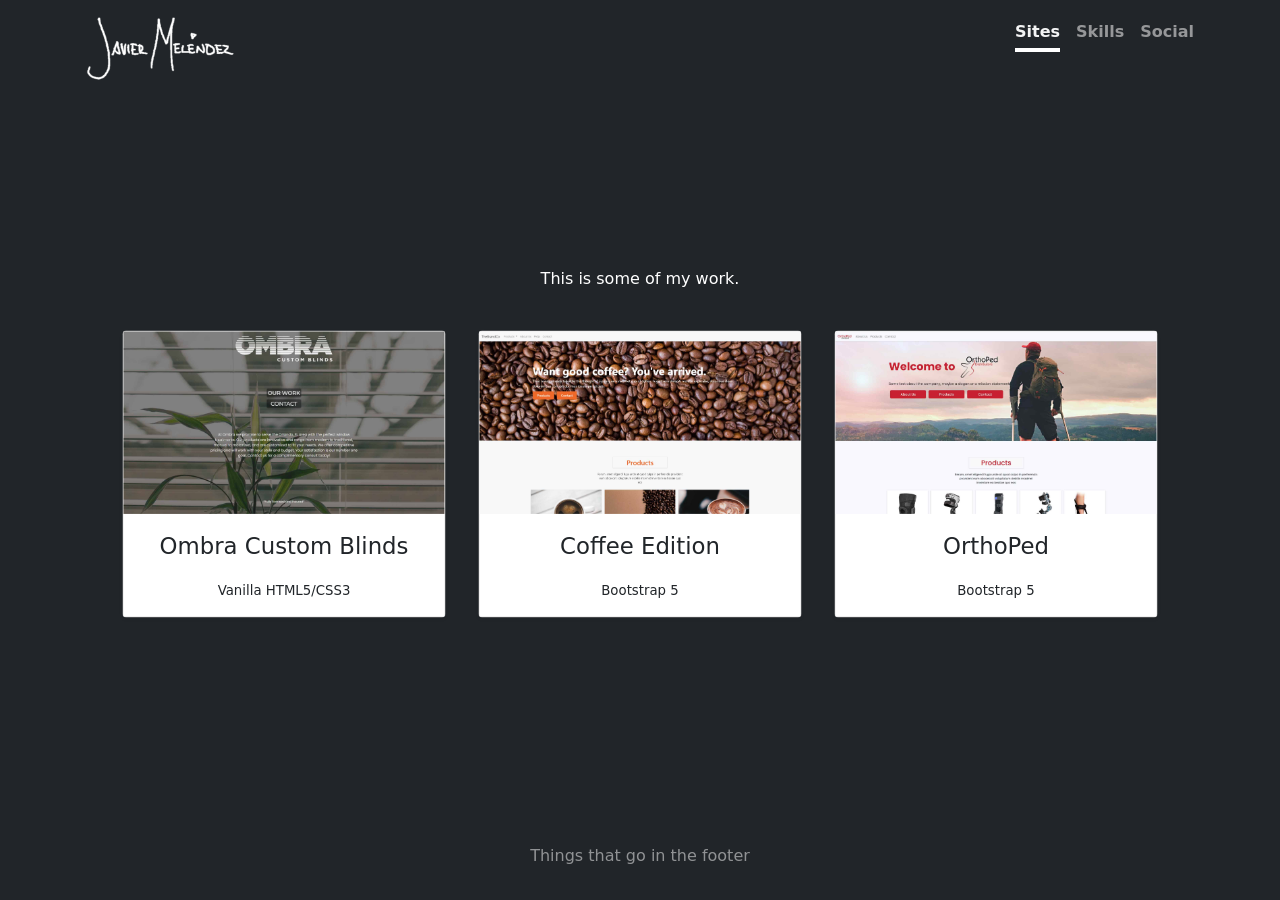
<file: index.html>
<!doctype html>
<html lang="en" class="h-100">
  <head>
    
    <meta charset="utf-8">
    <meta name="viewport" content="width=device-width, initial-scale=1">
    <meta name="description" content="">
    <title>Opus Meum</title>
    <!-- CSS -->
    <link href="Home/bootstrap.css" rel="stylesheet">    
    <link href="Home/styles.css" rel="stylesheet">

  </head>

  <body class="d-flex h-100 text-center text-white bg-dark">

    <div class="container d-flex p-3 flex-column bg-dark">
      <!-- HEADER -->
      <header class="mb-auto">
        <div>
          <img class="itsMe float-md-start mb-0" src="/Home/img/mewhite.png">
          <nav class="nav navBar justify-content-center float-md-end">
            <a class="nav-link active" aria-current="page" href="/index.html">Sites</a>
            <a class="nav-link" href="#">Skills</a>
            <a class="nav-link" href="#">Social</a>
          </nav>
        </div>
      </header>
      <!-- MAIN -->
      <main class="px-3">
      <!-- PRODUCT ALBUM -->
        <div id="" class="album py-5 bg-dark">
          <!-- PRODUCT TEXT -->
          <div class="container">
            <div class="col">
              <div class="d-flex justify-content-center">
                <p class="p-3 fs-6 col-md-8 col-lg-5 text-center">This is some of my work.</p>
              </div>
            </div>
          </div>
          <div id="imgcontainer" class="container">
            <div class="row row-cols-1 row-cols-lg-3 g-3 mb-5 text-dark">
              <div class="col" id="siteCard">
                <div data-aos="slide-up" data-aos-delay="0" data-aos-duration="1000" data-aos-easing="ease-out"  class="card shadow-sm">
                  <a href="/Ombra/index.html"><img src="Home/img/ombra.jpg" loading="lazy" alt="ombra custom blinds site" class="h-100 w-100">
                  </a>
                  <div class="card-body">
                  <p class="card-text fs-4">Ombra Custom Blinds</p>
                  <small>Vanilla HTML5/CSS3</small>
                  </div>
                </div>
              </div>
              <div class="col" id="siteCard">
                <div data-aos="slide-up" data-aos-delay="0" data-aos-duration="1000" data-aos-easing="ease-out"  class="card shadow-sm">
                  <a href="/CoffeeIsLife/index.html"><img src="Home/img/coffee.jpg" loading="lazy" alt="coffee template" class="h-100 w-100">
                  </a>
                  <div class="card-body">
                  <p class="card-text fs-4">Coffee Edition</p>
                  <small>Bootstrap 5</small>
                  </div>
                </div>
              </div>
              <div class="col" id="siteCard">
                <div data-aos="slide-up" data-aos-delay="0" data-aos-duration="1000" data-aos-easing="ease-out"  class="card shadow-sm">
                  <a href="/OrthoPed/index.html"><img src="Home/img/orthoped.jpg" loading="lazy" alt="coffee template" class="h-100 w-100">
                  </a>
                  <div class="card-body">
                  <p class="card-text fs-4">OrthoPed</p>
                  <small>Bootstrap 5</small>
                  </div>
                </div>
              </div>
            </div>
          </div>
        </div>
      </main>
      <!-- FOOTER -->
      <footer class="mt-auto text-white-50">
        <p>Things that go in the footer</p>
      </footer>
    </div>
    <script src="Home/bootstrap.bundle.js"></script>
  </body>
</html>
</file>
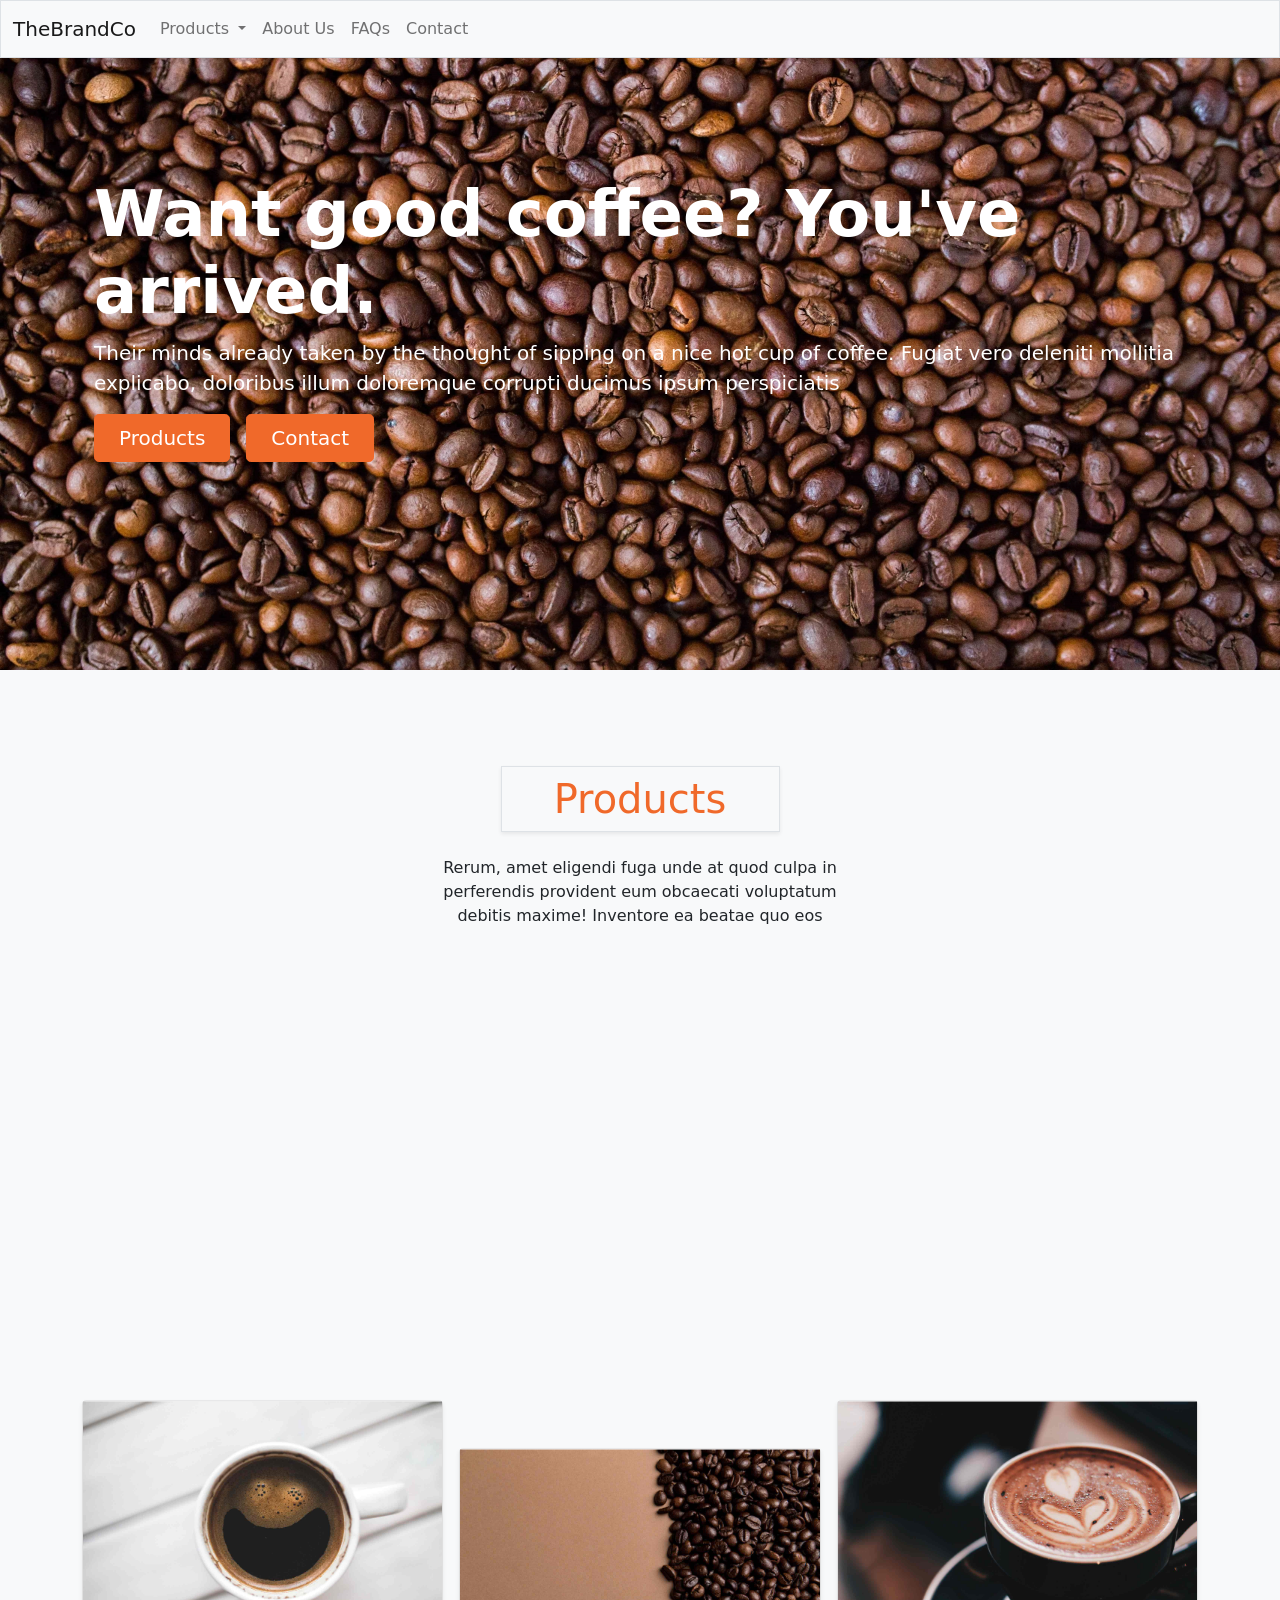
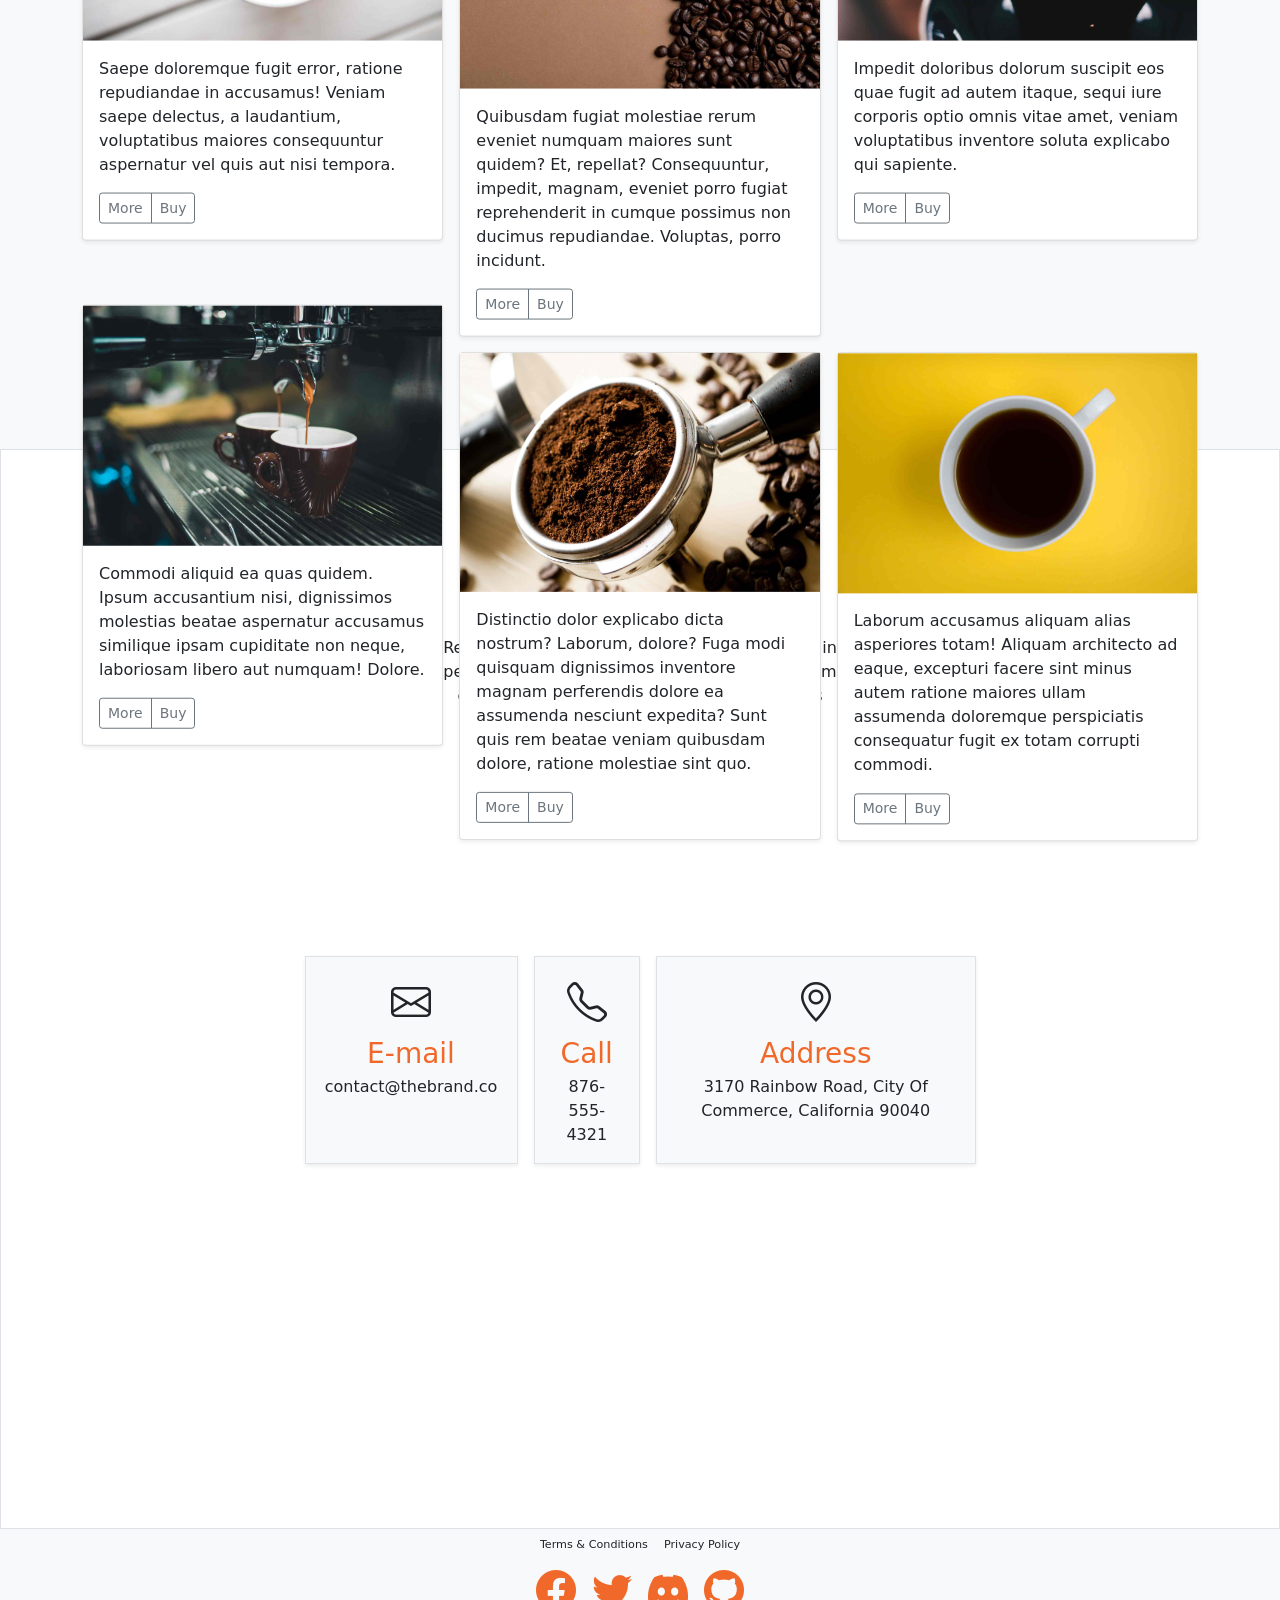
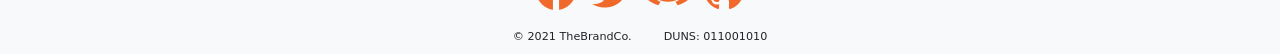
<file: CoffeeIsLife/index.html>
<!DOCTYPE html>
<html lang="en">

  <head>
    <!-- PAGE SETUP -->
    <meta charset="UTF-8">
    <meta name="viewport" content="width=device-width, initial-scale=1">
    <!-- CSS -->
    <link href="css/bootstrap.css" rel="stylesheet">
    <link rel="stylesheet" href="https://cdn.jsdelivr.net/npm/bootstrap-icons@1.5.0/font/bootstrap-icons.css">
    <link href="https://unpkg.com/aos@2.3.1/dist/aos.css" rel="stylesheet">
    <link rel="stylesheet" href="css/custom.css">
    <!-- CANONICAL DECLARATION -->
    <link rel="canonical" href="https://zedrei.github.io/">
    <!-- TITLE & DESCRIPTION -->
    <title>ZedRei</title>
    <meta name="description" content="Bootstrap 5 Template">
    <!-- KEYWORDS - PLACEBO EDITION -->
    <meta name="keywords" content="bootstrap, template" />
  </head>

  <body>
    <div class="bodyWrap">
      <!-- NAVBAR -->
      <nav class="navbar navbar-expand-sm navbar-light bg-light border shadow-sm">
        <div class="container-fluid">
          <a class="navbar-brand" href="#">TheBrandCo</a>
          <button class="navbar-toggler" type="button" data-bs-toggle="collapse" data-bs-target="#navbarSupportedContent" aria-controls="navbarSupportedContent" aria-expanded="false" aria-label="Toggle navigation">
            <span class="navbar-toggler-icon"></span>
          </button>
          <div class="collapse navbar-collapse" id="navbarSupportedContent">
            <ul class="navbar-nav me-auto mb-2 mb-lg-0">
              <li class="nav-item dropdown">
                <a class="nav-link dropdown-toggle" href="#" id="navbarDropdown" role="button" data-bs-toggle="dropdown" aria-expanded="false">
                  Products
                </a>
                <ul class="dropdown-menu" aria-labelledby="navbarDropdown">
                  <li><a class="dropdown-item" href="#cff"><b>ALL</b></a></li>
                  <li><a class="dropdown-item" href="#cff">Same stuff</a></li>
                </ul>
              </li>
              <li class="nav-item">
                <a class="nav-link" href="#">About Us</a>
              </li>
              <li class="nav-item">
                <a class="nav-link" href="#">FAQs</a>
              </li>
              <li class="nav-item">
                <a class="nav-link" href="#cntct">Contact</a>
              </li>
            </ul>
          </div>
        </div>
      </nav>

      <!-- HERO SECTION -->
      <section id="frontContainer" loading="eager" class="container col-xxl-8 p-4">
        <div>
          <img class="heroimage" src="./img/coffee10B.jpg" alt="main image">
          <!-- <video class="herovideo" autoplay muted loop src="/videos/coffee01.mp4"></video> -->
        </div>
        <div data-aos="zoom-in" data-aos-delay="200" data-aos-duration="1000" data-aos-easing="ease-out-back" id="frontWords" class="row flex-lg-row-reverse align-items-center g-1 py-1">
          <div class="col-lg-12">
            <h1 class="display-3 text-white fw-bold lh-3">Want good coffee? You've arrived. 
            </h1>
              <p class="fs-5 text-white">Their minds already taken by the thought of sipping on a nice hot cup of coffee. Fugiat vero deleniti mollitia explicabo, doloribus illum doloremque corrupti ducimus ipsum perspiciatis
              </p>
            <div class="d-flex flex-column flex-md-row gap-2">
              <a href="#cff" class="btn btn-orange btn-lg px-4 me-md-2">Products</a>
              <a href="#cntct" class="btn btn-orange btn-lg px-4 me-md-2">Contact</a>
            </div>
          </div>
        </div>
      </section>

      <!-- PRODUCT ALBUM -->
      <div id="cff" class="album py-5 bg-light">
        <!-- PRODUCT TEXT -->
        <div class="container">
          <div class="col">
            <div class="d-flex justify-content-center">
              <h1 class="p-2 mt-3 mt-lg-5 fs-1 text-orange text-center border col-5 col-md-3 col-lg-3 shadow-sm bg-light">Products</h1>
            </div>
            <div class="d-flex justify-content-center">
              <p class="p-3 fs-6 col-md-8 col-lg-5 text-center">Rerum, amet eligendi fuga unde at quod culpa in perferendis provident eum obcaecati voluptatum debitis maxime! Inventore ea beatae quo eos</p>
            </div>
          </div>
        </div>
        <div id="imgcontainer" class="container">
          <div class="row row-cols-1 row-cols-sm-2 row-cols-md-3 g-3 mb-5">
            <div class="col">
              <div data-aos="slide-up" data-aos-delay="0" data-aos-duration="1000" data-aos-easing="ease-out"  class="card shadow-sm">
                <img src="./img/coffee02.jpg" loading="lazy" class="productIMG" alt="coffee2">
                <div class="card-body">
                  <p class="card-text">Saepe doloremque fugit error, ratione repudiandae in accusamus! Veniam saepe delectus, a laudantium, voluptatibus maiores consequuntur aspernatur vel quis aut nisi tempora.</p>
                  <div class="d-flex justify-content-between align-items-center">
                    <div class="btn-group">
                      <button type="button" class="btn btn-sm btn-outline-secondary">More</button>
                      <button type="button" class="btn btn-sm btn-outline-secondary">Buy</button>
                    </div>
                  </div>
                </div>
              </div>
            </div>
            <div class="col">
              <div data-aos="slide-up" data-aos-delay="50" data-aos-duration="1000" data-aos-easing="ease-out" class="card shadow-sm">
                <img src="./img/coffee01.jpg" loading="lazy" class="productIMG" alt="coffee1">
                <div class="card-body">
                  <p class="card-text">Quibusdam fugiat molestiae rerum eveniet numquam maiores sunt quidem? Et, repellat? Consequuntur, impedit, magnam, eveniet porro fugiat reprehenderit in cumque possimus non ducimus repudiandae. Voluptas, porro incidunt.</p>
                  <div class="d-flex justify-content-between align-items-center">
                    <div class="btn-group">
                      <button type="button" class="btn btn-sm btn-outline-secondary">More</button>
                      <button type="button" class="btn btn-sm btn-outline-secondary">Buy</button>
                    </div>
                  </div>
                </div>
              </div>
            </div>
            <div class="col">
              <div data-aos="slide-up" data-aos-delay="100" data-aos-duration="1000" data-aos-easing="ease-out" class="card shadow-sm">
                <img src="./img/coffee03.jpg" loading="lazy" class="productIMG" alt="coffee3">
                <div class="card-body">
                  <p class="card-text">Impedit doloribus dolorum suscipit eos quae fugit ad autem itaque, sequi iure corporis optio omnis vitae amet, veniam voluptatibus inventore soluta explicabo qui sapiente.</p>
                  <div class="d-flex justify-content-between align-items-center">
                    <div class="btn-group">
                      <button type="button" class="btn btn-sm btn-outline-secondary">More</button>
                      <button type="button" class="btn btn-sm btn-outline-secondary">Buy</button>
                    </div>
                  </div>
                </div>
              </div>
            </div>
            <div class="col">
              <div data-aos="slide-up" data-aos-delay="0" data-aos-duration="1000" data-aos-easing="ease-out" class="card shadow-sm">
                <img src="./img/coffee06.jpg" loading="lazy" class="productIMG" alt="coffee6">
                <div class="card-body">
                  <p class="card-text">Commodi aliquid ea quas quidem. Ipsum accusantium nisi, dignissimos molestias beatae aspernatur accusamus similique ipsam cupiditate non neque, laboriosam libero aut numquam! Dolore.</p>
                  <div class="d-flex justify-content-between align-items-center">
                    <div class="btn-group">
                      <button type="button" class="btn btn-sm btn-outline-secondary">More</button>
                      <button type="button" class="btn btn-sm btn-outline-secondary">Buy</button>
                    </div>
                  </div>
                </div>
              </div>
            </div>
            <div class="col">
              <div data-aos="slide-up" data-aos-delay="50" data-aos-duration="1000" data-aos-easing="ease-out" class="card shadow-sm">
                <img src="./img/coffee08.jpg" loading="lazy" class="productIMG" alt="coffee8">
                <div class="card-body">
                  <p class="card-text">Distinctio dolor explicabo dicta nostrum? Laborum, dolore? Fuga modi quisquam dignissimos inventore magnam perferendis dolore ea assumenda nesciunt expedita? Sunt quis rem beatae veniam quibusdam dolore, ratione molestiae sint quo.</p>
                  <div class="d-flex justify-content-between align-items-center">
                    <div class="btn-group">
                      <button type="button" class="btn btn-sm btn-outline-secondary">More</button>
                      <button type="button" class="btn btn-sm btn-outline-secondary">Buy</button>
                    </div>
                  </div>
                </div>
              </div>
            </div>
            <div class="col">
              <div data-aos="slide-up" data-aos-delay="100" data-aos-duration="1000" data-aos-easing="ease-out" class="card shadow-sm">
                <img src="./img/coffee04.jpg" loading="lazy" class="productIMG" alt="coffee4">
                <div class="card-body">
                  <p class="card-text">Laborum accusamus aliquam alias asperiores totam! Aliquam architecto ad eaque, excepturi facere sint minus autem ratione maiores ullam assumenda doloremque perspiciatis consequatur fugit ex totam corrupti commodi.</p>
                  <div class="d-flex justify-content-between align-items-center">
                    <div class="btn-group">
                      <button type="button" class="btn btn-sm btn-outline-secondary">More</button>
                      <button type="button" class="btn btn-sm btn-outline-secondary">Buy</button>
                    </div>
                  </div>
                </div>
              </div>
            </div>
          </div>
        </div>
      </div>

      <!-- CONTACT -->
      <div id="cntct" class="border bg-white shadow-sm py-5">
        <div class="container">
          <div class="col">
            <div class="d-flex justify-content-center">
              <h1 class="p-2 mt-3 mt-lg-5 fs-1 text-orange text-center border col-5 col-md-3 col-lg-3 shadow-sm bg-light">Contact</h1>
            </div>
            <div class="d-flex justify-content-center">
              <p class="p-3 fs-6 col-md-8 col-lg-5 text-center">Rerum, amet eligendi fuga unde at quod culpa in perferendis provident eum obcaecati voluptatum debitis maxime! Inventore ea beatae quo eos</p>
            </div>
          </div>
        </div>
        <!-- CONTACT US -->
        <div class="d-flex flex-column flex-lg-row text-center justify-content-center">
          <div data-aos="slide-up" data-aos-delay="50" data-aos-duration="1100" data-aos-easing="ease-out" class="border col-lg-3 col-xl-2 border shadow-sm p-3 m-2 bg-light">
            <i class="bi bi-envelope fs-1"></i>
            <div class="fs-3 text-orange">E-mail</div>
            <div class="fs-6">contact@thebrand.co</div>
          </div>
          <div data-aos="slide-up" data-aos-delay="0" data-aos-duration="1000" data-aos-easing="ease-out" class="border col-lg-2 col-xl-1 border shadow-sm p-3 m-2 bg-light">
            <i class="bi bi-telephone fs-1"></i>
            <div class="fs-3 text-orange">Call</div>
            <div class="fs-6">876-555-4321</div>
          </div>
          <div data-aos="slide-up" data-aos-delay="100" data-aos-duration="1200" data-aos-easing="ease-out" class="border col-lg-4 col-xl-3 border shadow-sm p-3 m-2 bg-light">
            <i class="bi bi-geo-alt fs-1"></i>
            <div class="fs-3 text-orange">Address</div>
            <div class="fs-6">3170 Rainbow Road, City Of Commerce, California 90040</div>
          </div>
        </div>
        <!-- CONTACT FORM -->
        <section class="d-flex justify-content-center flex-wrap p-2">
          <form data-aos="zoom-in" data-aos-delay="0" data-aos-duration="500" data-aos-easing="ease-out" class="justify-content-center col-12 col-lg-4 col-xl-4 my-lg-5 border shadow mb-3 bg-light">
            <div class="">
              <p class="text-center fs-3 p-2 text-orange">Message</p>
            </div>
            <div class="d-flex flex-column align-items-center">
              <div class="d-flex col-11 justify-content-between justify-content-md-around">
                <div class="col-5 col-md-5 col-lg-5">
                  <label for="name" class="form-label">Name</label>
                  <input type="name" class="form-control" id="name" placeholder="">
                </div>
                <div class="col-6 col-md-5 col-lg-5">
                  <label for="email" class="form-label">E-Mail</label>
                  <input type="email" class="form-control" id="email" placeholder="">
                </div>
              </div>
              <div class="col-11 col-md-10 col-lg-10">
                <label for="subject" class="form-label">Subject</label>
                <input type="text" class="form-control" id="subject" placeholder="">
              </div>
              <div class="col-11 col-md-10 col-lg-10">
                <label for="message" class="form-label">Message</label>
                <textarea class="form-control" name="maintextarea" id="message" rows="3" placeholder=""></textarea>
              </div>
              <div class="col-6 col-md-4 col-lg-5 p-3">
                <input type="submit" class="form-control btn btn-orange" value="Send">
              </div>
            </div>
          </form>
          <!-- GOOGLE MAPS -->
          <div data-aos="zoom-in" data-aos-delay="0" data-aos-duration="750" data-aos-easing="ease-out" id="googleMap" class="col-12 col-lg-6 col-xl-5 justify-content-center p-lg-5">
            <iframe width="100%" height="100%" frameborder="0" scrolling="no" marginheight="0" marginwidth="0" id="gmap_canvas" src="https://maps.google.com/maps?width=520&amp;height=400&amp;hl=en&amp;q=Grand%20Prismatic%20Spring%20+(Grand%20Prismatic%20Spring)&amp;t=k&amp;z=16&amp;ie=UTF8&amp;iwloc=B&amp;output=embed"></iframe> <a href='https://mapswebsite.org/'>Google Map</a> <script type='text/javascript' src='https://embedmaps.com/google-maps-authorization/script.js?id=67a48347968187ff9d3fac48bc78892413225880'></script>
          </div>
        </section>
      </div>

      <!-- FOOTER -->
      <div class="d-flex flex-column bg-light">
        <!-- PRIVACY -->
        <div id="legalStuff" class="d-flex col-12 col-lg-12 justify-content-center align-items-center px-5">
          <div class="p-2">Terms & Conditions</div>
          <div class="p-2">Privacy Policy</div>
        </div>
        <!-- SOCIAL STUFF -->
        <div id="socialContainer" class="d-flex col-12 col-lg-12 justify-content-center align-items-center px-5">
          <i class="bi bi-facebook text-orange" style="font-size: 2.5rem;"><h6></h6></i>
          <i class="bi bi-twitter text-orange" style="font-size: 2.5rem;"><h6></h6></i>
          <i class="bi bi-discord text-orange" style="font-size: 2.5rem;"><h6></h6></i>
          <i class="bi bi-github text-orange" style="font-size: 2.5rem;"><h6></h6></i>
        </div>
        <!-- COPYRIGHTS -->
        <div id="copyrights" class="d-flex col-12 justify-content-center align-items-center">
          <div class="px-3 pb-2">© 2021 TheBrandCo.</div>
          <div class="px-3 pb-2">DUNS: 011001010</div>
        </div>
      </div>

      <!-- BOOTSTRAP & POPPER -->
      <script src="/CoffeeIsLife/js/bootstrap.bundle.js"></script>
      <!-- AOS CDN -->
      <script src="https://unpkg.com/aos@2.3.1/dist/aos.js"></script>
      <!-- AOS INITIALIZE -->
      <script>
        AOS.init({ disable: function() {
          var maxWidth = 768;
          return window.innerWidth < maxWidth;
          }
        });
      </script>
    </div>
  </body>
  
</html>
</file>
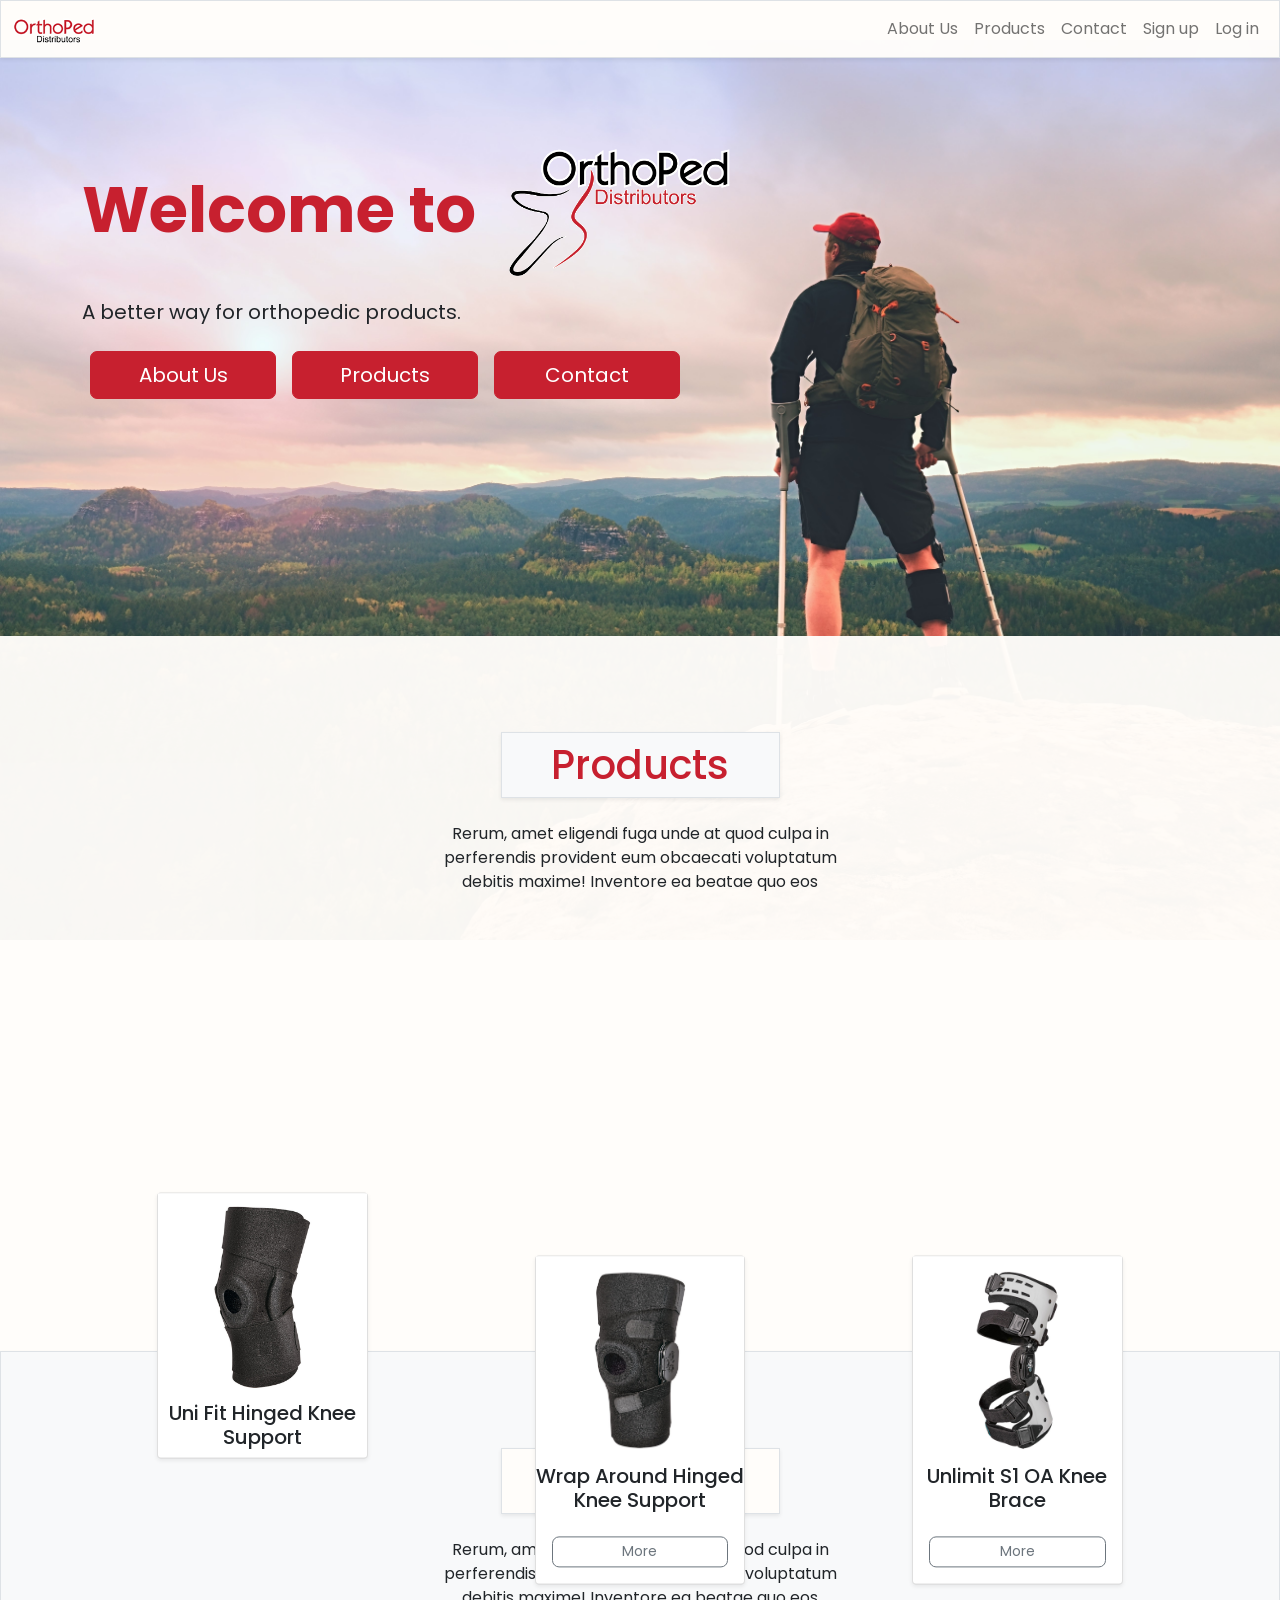
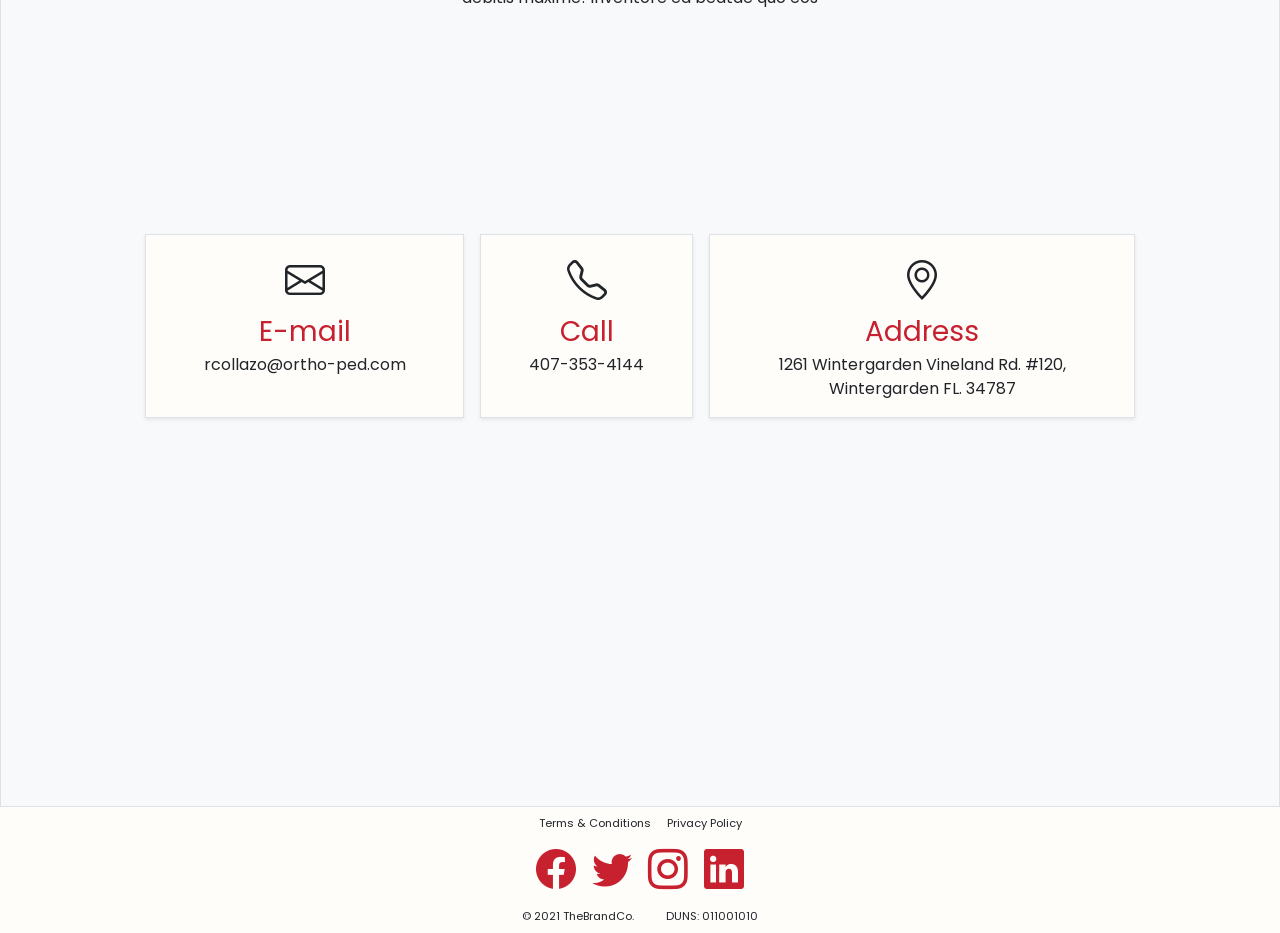
<file: OrthoPed/index.html>
<!DOCTYPE html>
<html lang="en" class="h-100">

  <head>
    <!-- PAGE SETUP -->
    <meta charset="UTF-8">
    <meta name="viewport" content="width=device-width, initial-scale=1">

    <!-- CSS -->
    <link href="/OrthoPed/css/bootstrap.css" rel="stylesheet">
    <link rel="stylesheet" href="https://cdn.jsdelivr.net/npm/bootstrap-icons@1.5.0/font/bootstrap-icons.css">
    <link href="https://unpkg.com/aos@2.3.1/dist/aos.css" rel="stylesheet">
    <link rel="stylesheet" href="/OrthoPed/css/custom.css">

    <!-- FONTS -->
    <link rel="preconnect" href="https://fonts.googleapis.com">
    <link rel="preconnect" href="https://fonts.gstatic.com" crossorigin>
    <link href="https://fonts.googleapis.com/css2?family=Poppins:wght@100;200;300;400;500;600;700;800;900&display=swap" rel="stylesheet">
    <!-- CANONICAL DECLARATION -->
    <link rel="canonical" href="https://zedrei.github.io/">
    <!-- TITLE & DESCRIPTION -->
    <title>Ortho-Ped</title>
    <meta name="description" content="Bootstrap 5 Template">
    <!-- KEYWORDS - PLACEBO EDITION -->
    <meta name="keywords" content="bootstrap, template" />
  </head>

  <body class="h-100">
    <div class="bodyWrap d-flex flex-column justify-content-between">
      <!-- NAVBAR LOGGED OFF -->
      <header class="d-flex ">
        <nav class="fixed-top navbar navbar-expand-sm navbar-light bg-custom1 border shadow-sm">
          <div class="container-fluid">
            <a class="navbar-brand" href="#">
              <img class="logoImage" src="/OrthoPed/img/image002b.png"></img>
            </a>
            <button class="navbar-toggler" type="button" data-bs-toggle="collapse" data-bs-target="#navbarSupportedContent" aria-controls="navbarSupportedContent" aria-expanded="false" aria-label="Toggle navigation">
              <!-- <span class="navbar-toggler-icon"></span> -->
              <i class="bi bi-three-dots fs-1 text-red"></i>
            </button>
            <div class="collapse navbar-collapse" id="navbarSupportedContent">
              <ul class="navbar-nav ms-auto mb-2 mb-lg-0">
                <hr>
                <li class="nav-item">
                  <a class="nav-link" href="/OrthoPed/index.php">About Us</a>
                </li>
                <li class="nav-item">
                  <a class="nav-link" href="/OrthoPed/index.php#prdts">Products</a>
                </li>
                <li class="nav-item">
                  <a class="nav-link" href="/OrthoPed/index.php#cntct">Contact</a>
                </li>
                <hr>
                <li class="nav-item">
                  <a class="nav-link" href="register.php">Sign up</a>
                </li>
                <li class="nav-item">
                  <a class="nav-link" href="login.php">Log in</a>
                </li>
              </ul>
            </div>
          </div>
        </nav>
      </header>
      <!-- HERO SECTION -->
      <section id="frontContainer" class="container">
        <div class="">
          <img class="heroimage" src="/OrthoPed/img/background1.jpg" alt="crutches">
          <!-- <video class="herovideo" autoplay muted loop src="/videos/coffee01.mp4"></video> -->
        </div>
        <div data-aos="zoom-in" data-aos-delay="200" data-aos-duration="1000" data-aos-easing="ease-out-back" id="frontWords" class="row flex-lg-row-reverse align-items-center g-1 py-1">
          <div class="col-lg-12">
            <h1 class="display-3 text-red fw-bold lh-3">Welcome to 
              <img class="logoImage2" src="img/image002.png"></img>
            </h1>
            <p class="fs-5 col-8 col-lg-6 text-dark">A better way for orthopedic products.</p>
            <div class="d-flex flex-column flex-md-row">
              <a href="#index.html" class="btn btn-red btn-lg col-6 col-md-2 px-2 m-2">About Us</a>
              <a href="#prdts" class="btn btn-red btn-lg col-6 col-md-2 px-2 m-2">Products</a>
              <a href="#cntct" class="btn btn-red btn-lg col-6 col-md-2 px-2 m-2">Contact</a>
            </div>
          </div>
        </div>
      </section>

      <!-- PRODUCT ALBUM -->
      <div id="prdts" class="album py-5 bg-custom1">
        <!-- PRODUCT TEXT -->
        <div class="container">
          <div class="col">
            <div class="d-flex justify-content-center">
              <h1 class="p-2 mt-3 mt-lg-5 fs-1 text-red text-center border col-5 col-md-3 col-lg-3 shadow-sm bg-light">Products</h1>
            </div>
            <div class="d-flex justify-content-center">
              <p class="p-3 fs-6 col-md-8 col-lg-5 text-center">Rerum, amet eligendi fuga unde at quod culpa in perferendis provident eum obcaecati voluptatum debitis maxime! Inventore ea beatae quo eos</p>
            </div>
          </div>
        </div>
        <!-- PRODUCTS -->
        <div id="imgcontainer" class="container">
          <div class="row row-cols-1 row-cols-sm-2 row-cols-md-3 row-cols-lg-4 row-cols-xl-5 g-3 mb-5">
            <!-- START || Uni Fit Hinged Knee Support -->
            <div class="container">     
              <div data-aos="slide-up" data-aos-delay="0" data-aos-duration="1000" data-aos-easing="ease-out"  class="col card shadow-sm" data-bs-toggle="modal" data-bs-target="#kneeSupport1">
                <img src="img/image021.png" loading="lazy" class="productIMG" alt="hinged knee support">
                <h5 class="card-title text text-center">Uni Fit Hinged Knee Support</h5>
              </div>
              <!-- MODAL -->
              <div class="modal fade" id="kneeSupport1" tabindex="-1" aria-labelledby="kneeSupportLabel1" aria-hidden="true">
                <div class="modal-dialog modal-lg">
                  <div class="modal-content container">
                    <div class="modal-header">
                      <button type="button" class="btn-close" data-bs-dismiss="modal" aria-label="Close"></button>
                    </div>
                    <img src="img/image021.png" loading="lazy" class="productIMG" alt="Uni Fit Hinged Knee Support">
                    <div class="modal-body">
                      <h4 class="modal-title text-center" id="kneeSupportLabel1">Uni Fit Hinged Knee Support</h4>
                      <br>
                      <!-- ACCORDION -->
                      <div class="accordion" id="accordionKneeSupport1">
                        <div class="accordion-item">
                          <h2 class="accordion-header" id="heading1">
                            <button class="accordion-button collapsed text-red" type="button" data-bs-toggle="collapse" data-bs-target="#collapse1" aria-expanded="false" aria-controls="collapse1">
                            Indications
                            </button>
                          </h2>
                          <div id="collapse1" class="accordion-collapse collapse" aria-labelledby="heading1" data-bs-parent="#accordionKneeSupport1">
                            <div class="accordion-body">
                              <ul class="card-title list-group list-group-flush">
                                <li class="card-text list-group-item">Mild to moderate instabilities of knee joint.</li>
                                <li class="card-text list-group-item">Mild to moderate strain of the collateral ligaments.</li>
                                <li class="card-text list-group-item">Meniscus injuries.</li>
                                <li class="card-text list-group-item">Chronic inflammation after operation or trauma.</li>
                              </ul>
                            </div>
                          </div>
                        </div>
                        <div class="accordion-item">
                          <h2 class="accordion-header" id="heading2">
                            <button class="accordion-button collapsed text-red" type="button" data-bs-toggle="collapse" data-bs-target="#collapse2" aria-expanded="false" aria-controls="collapse2">
                            Functions
                            </button>
                          </h2>
                          <div id="collapse2" class="accordion-collapse collapse" aria-labelledby="heading2" data-bs-parent="#accordionKneeSupport1">
                            <div class="accordion-body">
                              <ul class="card-title list-group list-group-flush">
                                <li class="card-text list-group-item">Collateral stabilization of knee joint prevents valgus or varus deviation.</li>
                                <li class="card-text list-group-item">Prevent hyperextension.</li>
                                <li class="card-text list-group-item">Closed cell neoprene with compressive and proprioceptive effect.</li>
                                <li class="card-text list-group-item">Increase blood circulation through warm effect.</li>
                              </ul>
                            </div>
                          </div>
                        </div>
                        <div class="accordion-item">
                          <h2 class="accordion-header" id="heading3">
                            <button class="accordion-button collapsed text-red" type="button" data-bs-toggle="collapse" data-bs-target="#collapse3" aria-expanded="false" aria-controls="collapse3">
                            Features
                            </button>
                          </h2>
                          <div id="collapse3" class="accordion-collapse collapse" aria-labelledby="heading3" data-bs-parent="#accordionKneeSupport1">
                            <div class="accordion-body">
                              <ul class="card-title list-group list-group-flush">
                                <li class="card-text list-group-item">Hinges hidden in pockets offer superior stability.</li>
                                <li class="card-text list-group-item">Wrap around design provides an easy on and off with a custom fit.</li>
                                <li class="card-text list-group-item">Upper and lower fasteners offer further fit.</li>
                              </ul>
                            </div>
                          </div>
                        </div>         
                      </div>
                      <div class="modal-footer d-flex">
                        <div class="d-flex justify-content-end col-12 col-lg-6">
                          <ul class="dropdown-menu" aria-labelledby="sizeDropup">
                            <li class="dropdown-item"><a href=""></a>Universal</li>
                          </ul>
                        </div>
                        <div class="d-flex justify-content-end col-12">
                          <button type="button" class="btn btn-primary">Add to Order</button>
                        </div>
                        <div class="d-flex justify-content-end col-12">
                          <button type="button" class="btn btn-secondary" data-bs-dismiss="modal">Close</button>
                        </div>
                      </div>
                    </div>
                  </div>
                </div>
              </div>
            </div>
            <!-- END || Uni Fit Hinged Knee Support  -->
            <!-- START || Wrap Around Hinged Knee Support -->
            <div class="container">
              <div class="col">
                <div data-aos="slide-up" data-aos-delay="0" data-aos-duration="1000" data-aos-easing="ease-out"  class="card shadow-sm">
                  <img src="img/image023.png" loading="lazy" class="productIMG" alt="wrap around knee support">
                  <h5 class="card-title text text-center">Wrap Around Hinged Knee Support</h5>
                  <div class="card-body">
                    <div class="d-flex justify-content-between align-items-center">
                    </div>
                    <button type="button" class="btn btn-sm btn-outline-secondary col-12" data-bs-toggle="modal" data-bs-target="#kneeSupport2">More</button>
                  </div>
                </div>
              </div>
              <!-- MODAL -->
              <div class="modal fade" id="kneeSupport2" tabindex="-1" aria-labelledby="kneeSupportLabel2" aria-hidden="true">
                <div class="modal-dialog modal-lg">
                  <div class="modal-content container">
                    <div class="modal-header">
                      <button type="button" class="btn-close" data-bs-dismiss="modal" aria-label="Close"></button>
                    </div>
                    <img src="img/image023.png" loading="lazy" class="productIMG" alt="Uni Fit Hinged Knee Support">
                    <div class="modal-body">
                      <div class="">
                        <h4 class="modal-title text-center" id="kneeSupportLabel2">Wrap Around Hinged Knee Support</h4>
                        <br>
                        <!-- ACCORDION -->
                        <div class="accordion" id="accordionKneeSupport2">
                          <div class="accordion-item">
                            <h2 class="accordion-header" id="heading1">
                              <button class="accordion-button collapsed text-red" type="button" data-bs-toggle="collapse" data-bs-target="#collapse1" aria-expanded="false" aria-controls="collapse1">
                                Indications
                              </button>
                            </h2>
                            <div id="collapse1" class="accordion-collapse collapse" aria-labelledby="heading1" data-bs-parent="#accordionKneeSupport2">
                              <div class="accordion-body">
                                <ul class="card-title list-group list-group-flush">
                                  <li class="card-text list-group-item">Mild to moderate instabilities of knee joint.</li>
                                  <li class="card-text list-group-item">Mild to moderate strain of the collateral ligaments.</li>
                                  <li class="card-text list-group-item">Meniscus injuries.</li>
                                  <li class="card-text list-group-item">Chronic inflammation after operation or trauma.</li>
                                </ul>
                              </div>
                            </div>
                          </div>
                          <div class="accordion-item">
                            <h2 class="accordion-header" id="heading2">
                              <button class="accordion-button collapsed text-red" type="button" data-bs-toggle="collapse" data-bs-target="#collapse2" aria-expanded="false" aria-controls="collapse2">
                                Functions
                              </button>
                            </h2>
                            <div id="collapse2" class="accordion-collapse collapse" aria-labelledby="heading2" data-bs-parent="#accordionKneeSupport2">
                              <div class="accordion-body">
                                <ul class="card-title list-group list-group-flush">
                                  <li class="card-text list-group-item">Collateral stabilization of knee joint prevents valgus or varus deviation.</li>
                                  <li class="card-text list-group-item">Prevent hyperextension.</li>
                                  <li class="card-text list-group-item">Closed cell neoprene with compressive and proprioceptive effect.</li>
                                  <li class="card-text list-group-item">Increase blood circulation through warm effect.</li>
                                </ul>
                              </div>
                            </div>
                          </div>
                          <div class="accordion-item">
                            <h2 class="accordion-header" id="heading3">
                              <button class="accordion-button collapsed text-red" type="button" data-bs-toggle="collapse" data-bs-target="#collapse3" aria-expanded="false" aria-controls="collapse3">
                                Features
                              </button>
                            </h2>
                            <div id="collapse3" class="accordion-collapse collapse" aria-labelledby="heading3" data-bs-parent="#accordionKneeSupport2">
                              <div class="accordion-body">
                                <ul class="card-title list-group list-group-flush">
                                  <li class="card-text list-group-item">3/16” thick neoprene with nylon lining.</li>
                                  <li class="card-text list-group-item">Open patellar design.</li>
                                  <li class="card-text list-group-item">Hinges hidden in pockets offer superior stability.</li>
                                  <li class="card-text list-group-item">Wrap-around version for simple fit.</li>
                                  <li class="card-text list-group-item">Hook and loop closures above and below knee for secure fit.</li>
                                  <li class="card-text list-group-item">Knee size Guide-Measure around knee joint.</li>
                                </ul>
                              </div>
                            </div>
                          </div>         
                        </div>
                        <div class="modal-footer d-flex">
                          <div class="d-flex justify-content-end col-12 col-lg-6">
                            <ul class="dropdown-menu" aria-labelledby="sizeDropup">
                              <li class="dropdown-item"><a href=""></a>Universal</li>
                            </ul>
                          </div>
                          <div class="d-flex justify-content-end col-12">
                            <button type="button" class="btn btn-primary">Add to Order</button>
                          </div>
                          <div class="d-flex justify-content-end col-12">
                            <button type="button" class="btn btn-secondary" data-bs-dismiss="modal">Close</button>
                          </div>
                        </div>
                      </div>
                    </div>
                  </div>
                </div>
              </div>
            </div>
            <!-- END || Wrap Around Hinged Knee Support -->
            <!-- START || Unlimit S1 OA Knee Brace -->
            <div class="container">
              <div class="col">
                <div data-aos="slide-up" data-aos-delay="0" data-aos-duration="1000" data-aos-easing="ease-out"  class="card shadow-sm">
                  <img src="img/image025.png" loading="lazy" class="productIMG" alt="OA knee brace">
                  <h5 class="card-title text text-center">Unlimit S1 OA Knee Brace</h5>
                  <div class="card-body">
                    <div class="d-flex justify-content-between align-items-center">
                    </div>
                    <button type="button" class="btn btn-sm btn-outline-secondary col-12" data-bs-toggle="modal" data-bs-target="#kneeSupport3">More</button>
                  </div>
                </div>
              </div>
              <!-- MODAL -->
              <div class="modal fade" id="kneeSupport3" tabindex="-1" aria-labelledby="kneeSupportLabel3" aria-hidden="true">
                <div class="modal-dialog modal-lg">
                  <div class="modal-content container">
                    <div class="modal-header">
                      <button type="button" class="btn-close" data-bs-dismiss="modal" aria-label="Close"></button>
                    </div>
                    <img src="img/image025.png" loading="lazy" class="productIMG" alt="OA knee brace">
                    <div class="modal-body">
                      <div class="">
                        <h4 class="modal-title text-center" id="kneeSupportLabel3">Unlimit S1 OA Knee Brace</h4>
                        <br>
                        <!-- ACCORDION -->
                        <div class="accordion" id="accordionKneeSupport3">
                          <div class="accordion-item">
                            <h2 class="accordion-header" id="heading1">
                              <button class="accordion-button collapsed text-red" type="button" data-bs-toggle="collapse" data-bs-target="#collapse1" aria-expanded="false" aria-controls="collapse1">
                                Indications
                              </button>
                            </h2>
                            <div id="collapse1" class="accordion-collapse collapse" aria-labelledby="heading1" data-bs-parent="#accordionKneeSupport3">
                              <div class="accordion-body">
                                <ul class="card-title list-group list-group-flush">
                                  <li class="card-text list-group-item">For uni-compartment OA patient.</li>
                                  <li class="card-text list-group-item">Mild to moderate OA knee user.</li>
                                </ul>
                              </div>
                            </div>
                          </div>
                          <div class="accordion-item">
                            <h2 class="accordion-header" id="heading2">
                              <button class="accordion-button collapsed text-red" type="button" data-bs-toggle="collapse" data-bs-target="#collapse2" aria-expanded="false" aria-controls="collapse2">
                                Functions
                              </button>
                            </h2>
                            <div id="collapse2" class="accordion-collapse collapse" aria-labelledby="heading2" data-bs-parent="#accordionKneeSupport3">
                              <div class="accordion-body">
                                <ul class="card-title list-group list-group-flush">
                                  <li class="card-text list-group-item">Help to support the knee joint and share the loading of affected joint.</li>
                                </ul>
                              </div>
                            </div>
                          </div>
                          <div class="accordion-item">
                            <h2 class="accordion-header" id="heading3">
                              <button class="accordion-button collapsed text-red" type="button" data-bs-toggle="collapse" data-bs-target="#collapse3" aria-expanded="false" aria-controls="collapse3">
                                Features
                              </button>
                            </h2>
                            <div id="collapse3" class="accordion-collapse collapse" aria-labelledby="heading3" data-bs-parent="#accordionKneeSupport3">
                              <div class="accordion-body">
                                <ul class="card-title list-group list-group-flush">
                                  <li class="card-text list-group-item">Light weight and superior fit.</li>
                                  <li class="card-text list-group-item">One size fits most users and allows ergonomical fitting.</li>
                                  <li class="card-text list-group-item">Ideal for unilateral compartment OA knee users.</li>
                                  <li class="card-text list-group-item">Valgus and Varus adjustment to fit individual’s alignment.</li>
                                </ul>
                              </div>
                            </div>
                          </div>         
                        </div>
                        <div class="modal-footer d-flex">
                          <div class="d-flex justify-content-end col-12 col-lg-6">
                            <ul class="dropdown-menu" aria-labelledby="sizeDropup">
                              <li class="dropdown-item"><a href=""></a>Universal</li>
                            </ul>
                          </div>
                          <div class="d-flex justify-content-end col-12">
                            <button type="button" class="btn btn-primary">Add to Order</button>
                          </div>
                          <div class="d-flex justify-content-end col-12">
                            <button type="button" class="btn btn-secondary" data-bs-dismiss="modal">Close</button>
                          </div>
                        </div>
                      </div>
                    </div>
                  </div>
                </div>
              </div>
            </div>
            <!-- END || Unlimit S1 OA Knee Brace -->
            <!-- LAST PRODUCT -->
          </div>
        </div>
      </div>

      <!-- CONTACT -->
      <div id="cntct" class="border bg-light shadow-sm py-5">
        <div class="container">
          <div class="col">
            <div class="d-flex justify-content-center">
              <h1 class="p-2 mt-3 mt-lg-5 fs-1 text-red text-center border col-5 col-md-3 col-lg-3 shadow-sm bg-custom1">Contact</h1>
            </div>
            <div class="d-flex justify-content-center">
              <p class="p-3 fs-6 col-md-8 col-lg-5 text-center">Rerum, amet eligendi fuga unde at quod culpa in perferendis provident eum obcaecati voluptatum debitis maxime! Inventore ea beatae quo eos</p>
            </div>
          </div>
        </div>
        <!-- CONTACT US -->
        <div class="d-flex flex-column flex-lg-row text-center justify-content-center">
          <div data-aos="slide-up" data-aos-delay="50" data-aos-duration="1100" data-aos-easing="ease-out" class="border col-lg-4 col-xl-3 border shadow-sm p-3 m-2 bg-custom1">
            <i class="bi bi-envelope fs-1"></i>
            <div class="fs-3 text-red">E-mail</div>
            <div class="fs-6">rcollazo@ortho-ped.com</div>
          </div>
          <div data-aos="slide-up" data-aos-delay="0" data-aos-duration="1000" data-aos-easing="ease-out" class="border col-lg-3 col-xl-2 border shadow-sm p-3 m-2 bg-custom1">
            <i class="bi bi-telephone fs-1"></i>
            <div class="fs-3 text-red">Call</div>
            <div class="fs-6">407-353-4144</div>
          </div>
          <div data-aos="slide-up" data-aos-delay="100" data-aos-duration="1200" data-aos-easing="ease-out" class="border col-lg-4 col-xl-4 border shadow-sm p-3 m-2 bg-custom1">
            <i class="bi bi-geo-alt fs-1"></i>
            <div class="fs-3 text-red">Address</div>
            <div class="fs-6">1261 Wintergarden Vineland Rd. #120, Wintergarden FL. 34787</div>
          </div>
        </div>
        <!-- CONTACT FORM -->
        <section class="d-flex justify-content-center flex-wrap p-2">
          <form data-aos="zoom-in" data-aos-delay="0" data-aos-duration="500" data-aos-easing="ease-out" class="justify-content-center col-12 col-lg-4 col-xl-3 my-lg-5 border shadow mx-3 mb-3 bg-custom1">
            <div class="">
              <p class="text-center fs-3 p-2 text-red">Message</p>
            </div>
            <div class="d-flex flex-column align-items-center">
              <div class="d-flex col-11 justify-content-between justify-content-md-around">
                <div class="col-5 col-md-5 col-lg-5">
                  <label for="name" class="form-label">Name</label>
                  <input type="name" class="form-control" id="name" placeholder="">
                </div>
                <div class="col-6 col-md-5 col-lg-5">
                  <label for="email" class="form-label">E-Mail</label>
                  <input type="email" class="form-control" id="email" placeholder="">
                </div>
              </div>
              <div class="col-11 col-md-10 col-lg-10">
                <label for="subject" class="form-label">Subject</label>
                <input type="text" class="form-control" id="subject" placeholder="">
              </div>
              <div class="col-11 col-md-10 col-lg-10">
                <label for="message" class="form-label">Message</label>
                <textarea class="form-control" name="maintextarea" id="message" rows="3" placeholder=""></textarea>
              </div>
              <div class="col-6 col-md-4 col-lg-5 p-3">
                <input type="submit" class="form-control btn btn-red" value="Send">
              </div>
            </div>
          </form>
          <!-- GOOGLE MAPS -->
          <div data-aos="zoom-in" data-aos-delay="0" data-aos-duration="750" data-aos-easing="ease-out" id="googleMap" class="col-12 col-lg-6 col-xl-5 justify-content-center my-lg-5 mx-3">
            <iframe class="shadow border" width="100%" height="100%" frameborder="0" scrolling="no" marginheight="0" marginwidth="0" id="gmap_canvas" src="https://maps.google.com/maps?width=520&amp;height=400&amp;hl=en&amp;q=1261%20Wintergarden%20Vineland%20Rd.%20Wintergarden%20FL%20%20Wintergarden+(Ortho-Ped%20Distributors)&amp;t=k&amp;z=18&amp;ie=UTF8&amp;iwloc=B&amp;output=embed"></iframe>
              <a href='https://mapswebsite.org/'>Text</a> 
              <script type='text/javascript' src='https://embedmaps.com/google-maps-authorization/script.js?id=3436c1586dc158205f91ecebb4761a5e09771258'></script>
          </div>
        </section>
      </div>
      <!-- FOOTER -->
      <div class="d-flex flex-column bg-custom1">
        <!-- PRIVACY -->
        <div id="legalStuff" class="d-flex col-12 col-lg-12 justify-content-center align-items-center px-5">
          <div class="p-2">Terms & Conditions</div>
          <div class="p-2">Privacy Policy</div>
        </div>
        <!-- SOCIAL STUFF -->
        <div id="socialContainer" class="d-flex col-12 col-lg-12 justify-content-center align-items-center px-5">
          <i class="bi bi-facebook text-red" style="font-size: 2.5rem;"><h6></h6></i>
          <i class="bi bi-twitter text-red" style="font-size: 2.5rem;"><h6></h6></i>
          <i class="bi bi-instagram text-red" style="font-size: 2.5rem;"><h6></h6></i>
          <i class="bi bi-linkedin text-red" style="font-size: 2.5rem;"><h6></h6></i>
        </div>
        <!-- COPYRIGHTS -->
        <div id="copyrights" class="d-flex col-12 justify-content-center align-items-center">
          <div class="px-3 pb-2">© 2021 TheBrandCo.</div>
          <div class="px-3 pb-2">DUNS: 011001010</div>
        </div>
      </div>
    </div>
    <!-- SCRIPTS -->
    <!-- Bootstrap & Popper Bundle -->
    <script src="/OrthoPed/js/bootstrap.bundle.js"></script>
    <!-- AOS CDN -->
    <script src="https://unpkg.com/aos@2.3.1/dist/aos.js"></script>
    <!-- AOS Iitialize -->
    <script>AOS.init({disable: function(){var maxWidth = 768; return window.innerWidth < maxWidth;}});</script>
  </body>
  </html>
</file>
<file: Home/styles.css>
.itsMe {
  height: 65px;
  width: auto;
}
.navBar .nav-link {
  padding: .25rem 0;
  font-weight: 700;
  color: rgba(207, 207, 207, 0.678);
  background-color: transparent;
  border-bottom: .25rem solid transparent;
}
.navBar .nav-link:hover,
.navBar .nav-link:focus {
  border-bottom-color: rgba(255, 255, 255, .25);
}
.navBar .nav-link {
  margin-left: 1rem;
}
.navBar .active {
  color: rgba(255, 255, 255, 0.950);
  border-bottom-color: #fff;
}
#siteCard {
  transform: scale(.95);
  transition: 1.75s;
}
#siteCard:hover {
  transform: scale(1.1);
  transition-duration: .65s;
  transition-timing-function: ease-in-out;
}
</file>
<file: CoffeeIsLife/css/custom.css>
/* SAFARI DOESN'T COOPERATE */
@media screen and (max-device-width: 480px){
  body{
    -webkit-text-size-adjust: none;
  }
}
/* NAVBAR */
.navbar {
  /* position: fixed; */
  top: 0;
  left: 0;
  width: 100%;
  z-index: 5;
}
/* HERO */
.heroimage {
  position: fixed;
  z-index: -1;
  top: 0;
  left: 0;
  width: 100%;
  height: 75vh;
  object-fit: cover;
  background-color: black;
}
.heroimage::after {
  background-color: rgba(0, 0, 0, 0.5);
}
/* PRODUCT IMAGE */
.productIMG {
  height: 100%;
  width: 100%;
}
/* ORANGE BUTTON */
.btn-orange,
.bg-orange {
    color: rgb(255, 255, 255);
    background-color: #f0692a;
    border-color: #f0692a;
}
.text-orange,
.navbar-orange {
  color: #f0692a;
}
/* FRONT PAGE */
#frontContainer {
  height: 100%;
  width: 100%;
  margin-top: 10vh;
  margin-bottom: 20vh;
}
/* SAFARI DOESN'T COOPERATE */
#imgcontainer img {
  width: 100%;
  height: 100%;
}
#socialContainer i {
    margin: 0 .5rem;
}
/* CONTACT BOXES */
.contactBoxes {
  border: solid black 2px;
}
/* GOOGLE MAP */
#googleMap,
#gmap_canvas {
  min-height: 320px;
}
/* FOOTER SIZE */
#legalStuff,
#copyrights,
#socialContainer {
  font-size: .7rem;
}
</file>
<file: OrthoPed/css/custom.css>
body {
  font-family: 'Poppins', sans-serif;
}
.bodyWrap {
  min-height: 100vh;
}
/* BUTTONS */
.btn {
  border-radius: 7px;
}
/* NAVBAR */
.navbar {
  top: 0;
  left: 0;
  width: 100%;
  z-index: 5;
}
.navbar-toggler, .collapsed{
  border: 2px none !important;
  box-shadow: none !important;
}
.logoImage {
  height: 25px;
  width: auto;
}
.logoImage2 {
  height: 150px;
  width: auto;
}
/* HERO */
.heroimage {
  position: fixed;
  z-index: -1;
  transform: translateY(40px);
  top: 0;
  right: 0;
  width: 100%;
  height: 100vh;
  object-fit: cover;
}
/* PRODUCT IMAGE */
.productIMG {
  height: 100%;
  width: 100%;
}
/* BACKGROUND COLOR */
.bg-custom1 {
  background-color: rgba(255, 253, 250, 0.969);
}
.bg-custom2 {
  background-color: rgba(255, 252, 247, 0.969) !important;
}
/* ORANGE BUTTON */
.btn-orange,
.bg-orange {
    color: rgb(255, 255, 255);
    background-color: rgb(240, 105, 42);
    border-color: rgb(240, 105, 42);
}
.text-orange,
.navbar-orange {
  color: rgb(240, 105, 42);
}
/* RED BUTTON */
.btn-red,
.bg-red {
    color: rgb(255, 255, 255);
    background-color: rgb(199, 32, 47);
    border-color: rgb(199, 32, 47);
}
.text-red,
.navbar-red {
  color: rgb(199, 32, 47);
}
/* FRONT PAGE */
#frontContainer {
  height: 100%;
  width: 100%;
  margin-top: 15vh;
  margin-bottom: 25vh;
}

/* ACCORDION STUFF */

.accordion-button:not(.collapsed) {
  color: rgb(255, 255, 255);
  background-color: rgba(199, 32, 46, 0.75);
}
.accordion-button:focus {
  border-color: rgb(199, 32, 46);
  outline: 1;
  box-shadow: 0 0 1px .25rem rgb(199 32 46 / 85%);
}
.accordion-button:not(.collapsed)::after {
  background-image: url("data:image/svg+xml,<svg xmlns='http://www.w3.org/2000/svg' viewBox='0 0 16 16' fill='%23ffffff'><path fill-rule='evenodd' d='M1.646 4.646a.5.5 0 0 1 .708 0L8 10.293l5.646-5.647a.5.5 0 0 1 .708.708l-6 6a.5.5 0 0 1-.708 0l-6-6a.5.5 0 0 1 0-.708z'/></svg>") !important;
}


/* SAFARI DOESN'T COOPERATE */
#imgcontainer img {
  width: 100%;
  height: 100%;
}
#socialContainer i {
    margin: 0 .5rem;
}
/* CONTACT BOXES */
.contactBoxes {
  border: solid black 2px;
}
/* GOOGLE MAP */
#googleMap,
#gmap_canvas {
  min-height: 320px;
}
#googleMap a{
  visibility: hidden;
}
/* FOOTER SIZE */
#legalStuff,
#copyrights,
#socialContainer {
  font-size: .7rem;
}
</file>
